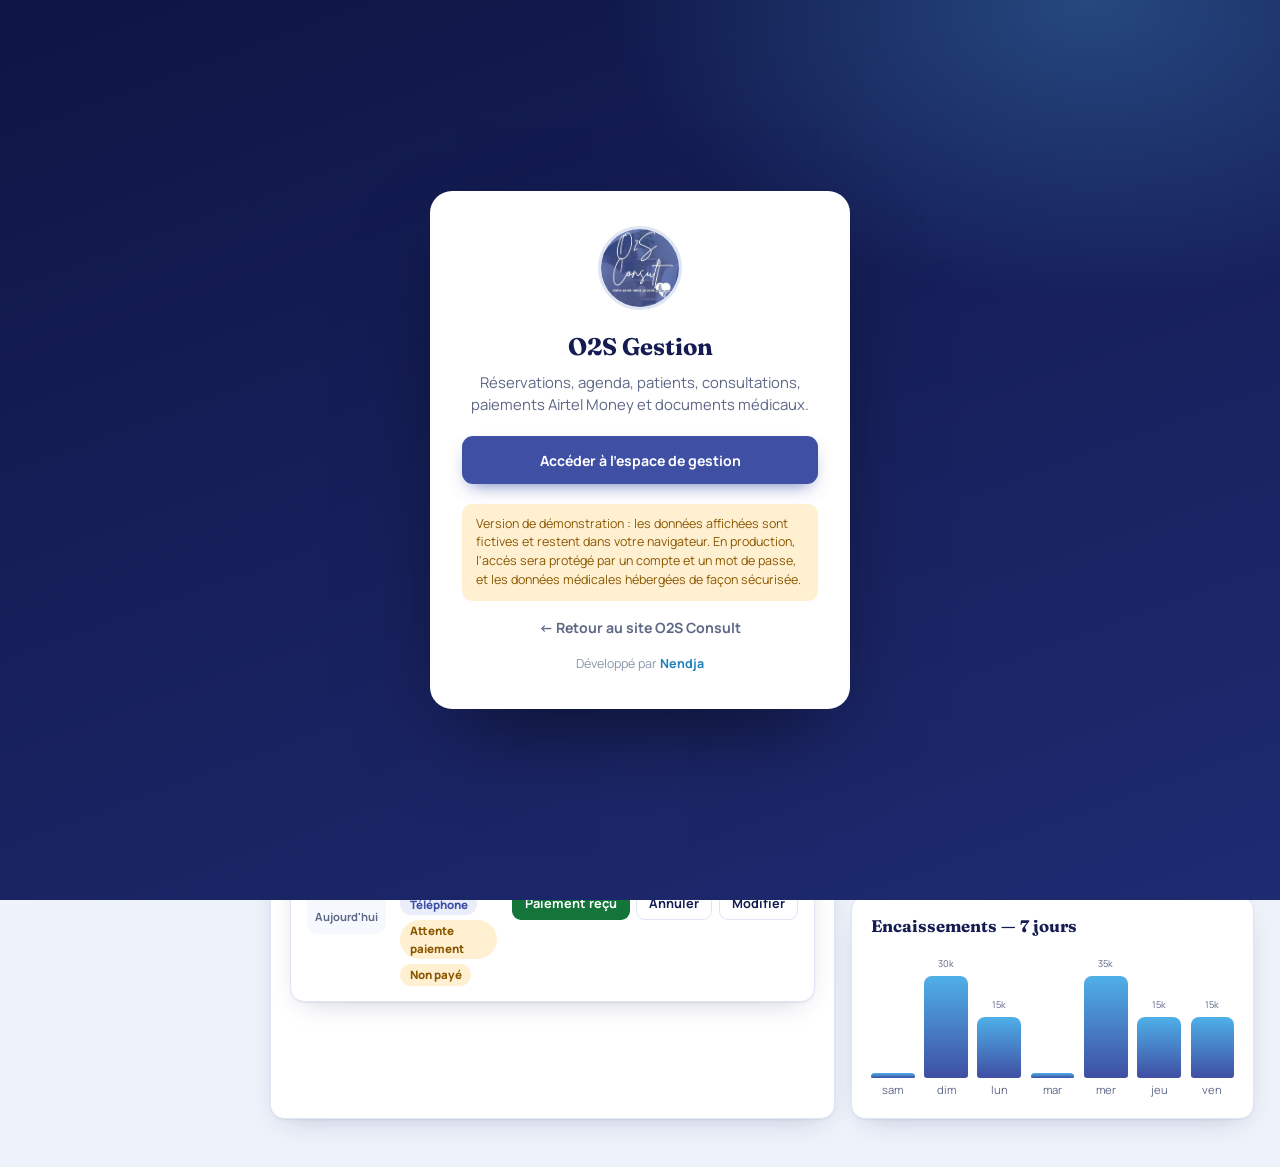
<file: gestion/index.html>
<!DOCTYPE html>
<html lang="fr">
<head>
  <meta charset="UTF-8">
  <meta name="viewport" content="width=device-width, initial-scale=1, viewport-fit=cover">
  <title>O2S Gestion — Espace interne</title>
  <meta name="robots" content="noindex, nofollow">
  <meta name="theme-color" content="#141c52">
  <link rel="icon" type="image/png" href="../assets/img/logo.png">
  <link rel="preconnect" href="https://fonts.googleapis.com">
  <link rel="preconnect" href="https://fonts.gstatic.com" crossorigin>
  <link href="https://fonts.googleapis.com/css2?family=Fraunces:opsz,wght@9..144,600;9..144,700&family=Manrope:wght@400;500;600;700;800&display=swap" rel="stylesheet">
  <link rel="stylesheet" href="gestion.css">
</head>
<body>

<div class="login" id="login">
  <div class="login__card">
    <img class="login__logo" src="../assets/img/logo.png" alt="Logo O2S Consult">
    <h1>O2S Gestion</h1>
    <p>Réservations, agenda, patients, consultations, paiements Airtel Money et documents médicaux.</p>
    <button class="btn btn--pri btn--block" data-act="enter" style="min-height:48px">Accéder à l'espace de gestion</button>
    <p class="login__note">Version de démonstration : les données affichées sont fictives et restent dans votre navigateur. En production, l'accès sera protégé par un compte et un mot de passe, et les données médicales hébergées de façon sécurisée.</p>
    <a class="login__back" href="../">← Retour au site O2S Consult</a>
    <p style="margin:1rem 0 0;font-size:.78rem;color:#8a97ad">Développé par <b style="color:#1d7fb8">Nendja</b></p>
  </div>
</div>

<div class="app">
  <aside class="side">
    <a class="side__brand" href="#/dashboard"><img src="../assets/img/logo.png" alt=""><div><b>O2S Gestion</b><small>ESPACE INTERNE</small></div></a>
    <nav id="nav" aria-label="Navigation de l'application"></nav>
    <div class="side__foot">
      <div class="user"><span class="avatar">DR</span><div><b>Dr (démo)</b><small>Médecin — administrateur</small></div></div>
      <a class="side__link" href="../">← Retour au site</a>
      <button class="side__link" data-act="logout">Se déconnecter</button>
    </div>
  </aside>
  <div class="main">
    <header class="top">
      <button class="backbtn off" id="back" aria-label="Retour" data-act="back"><svg class="i" viewBox="0 0 24 24"><path d="M15 5l-7 7 7 7"/></svg></button>
      <a class="mobile-logo" href="#/dashboard" aria-label="Tableau de bord"><img src="../assets/img/logo.png" alt="" width="34" height="34"></a>
      <div><h1 id="title">Tableau de bord</h1><span class="date" id="date"></span></div>
      <span class="top__sp"></span>
      <button class="btn btn--pri desk-only" data-act="new-rdv"><svg class="i" viewBox="0 0 24 24"><path d="M12 5v14M5 12h14"/></svg>Nouveau rendez-vous</button>
      <button class="btn btn--line btn--sm" data-act="logout" style="margin-left:.2rem" aria-label="Quitter">Quitter</button>
    </header>
    <main class="view" id="view"></main>
  </div>
</div>

<nav class="tabbar" id="tabbar" aria-label="Navigation mobile"></nav>
<div id="modals"></div>

<script src="data.js"></script>
<script src="app.js"></script>
</body>
</html>
</file>
<file: gestion/gestion.css>
/* O2S Gestion — espace interne */
:root {
  --navy: #141c52; --navy-2: #1f2b72; --blue: #3f4fa3; --sky: #4fb0e8; --sky-d: #1d7fb8;
  --bg: #eef2fa; --card: #fff; --ink: #1b2240; --muted: #5d6786; --line: #dfe5f3; --soft: #f5f8fd;
  --ok: #14753a; --ok-bg: #dff5e7; --warn: #8a5600; --warn-bg: #fff0d1; --bad: #a82a1d; --bad-bg: #fde0dd; --info: #1d4f91; --info-bg: #e1ecfb;
  --ff-d: "Fraunces", Georgia, serif; --ff: "Manrope", system-ui, -apple-system, "Segoe UI", sans-serif;
  --r: 14px; --shadow: 0 1px 2px rgba(20,28,82,.06), 0 10px 28px -14px rgba(20,28,82,.28); --side: 244px; --tab: 66px;
}
*, *::before, *::after { box-sizing: border-box; }
html, body { margin: 0; height: 100%; }
body { font-family: var(--ff); font-size: 15px; line-height: 1.5; color: var(--ink); background: var(--bg); -webkit-font-smoothing: antialiased; }
h1, h2, h3, h4 { font-family: var(--ff-d); margin: 0; line-height: 1.2; color: var(--navy); }
p, ul { margin: 0; padding: 0; } ul { list-style: none; }
button, input, select, textarea { font: inherit; color: inherit; }
button { cursor: pointer; }
a { color: inherit; text-decoration: none; }
[hidden] { display: none !important; }
svg.i { width: 20px; height: 20px; fill: none; stroke: currentColor; stroke-width: 1.8; stroke-linecap: round; stroke-linejoin: round; flex: none; }

/* Connexion */
.login { position: fixed; inset: 0; z-index: 300; display: grid; place-items: center; padding: 1.2rem; background: radial-gradient(800px 500px at 85% 0%, rgba(79,176,232,.3), transparent 60%), linear-gradient(160deg, #0e1544, var(--navy-2)); }
.login__card { width: min(420px, 100%); background: #fff; border-radius: 22px; padding: 2.2rem 2rem; text-align: center; box-shadow: 0 40px 90px -30px rgba(0,0,0,.6); }
.login__logo { width: 84px; height: 84px; border-radius: 50%; margin: 0 auto 1rem; border: 3px solid var(--line); object-fit: cover; }
.login h1 { font-size: 1.5rem; } .login p { color: var(--muted); margin: .6rem 0 1.3rem; font-size: .93rem; }
.login__note { font-size: .78rem !important; background: var(--warn-bg); color: var(--warn) !important; border-radius: 10px; padding: .7rem .9rem; text-align: left; margin: 1.2rem 0 0 !important; }
.login__back { display: inline-block; margin-top: 1rem; font-weight: 700; font-size: .88rem; color: var(--muted); }

/* Boutons / formulaires */
.btn { display: inline-flex; align-items: center; justify-content: center; gap: .5rem; border: 1.5px solid transparent; border-radius: 11px; padding: .6rem 1rem; font-weight: 700; font-size: .88rem; min-height: 42px; transition: .2s; white-space: nowrap; background: #fff; }
.btn:active { transform: scale(.98); }
.btn--pri { background: var(--blue); color: #fff; box-shadow: 0 8px 18px -8px rgba(63,79,163,.8); }
.btn--sky { background: var(--sky); color: var(--navy); }
.btn--line { border-color: var(--line); background: #fff; color: var(--navy); }
.btn--line:hover { border-color: var(--blue); }
.btn--ok { background: var(--ok); color: #fff; } .btn--bad { background: var(--bad-bg); color: var(--bad); }
.btn--sm { min-height: 34px; padding: .35rem .75rem; font-size: .8rem; border-radius: 9px; }
.btn--block { width: 100%; }
.field { display: grid; gap: .3rem; } .field label { font-weight: 700; font-size: .8rem; color: var(--navy); }
.field input, .field select, .field textarea { width: 100%; border: 1.5px solid var(--line); border-radius: 10px; padding: .6rem .8rem; background: #fff; min-height: 42px; }
.field input:focus, .field select:focus, .field textarea:focus { outline: none; border-color: var(--blue); box-shadow: 0 0 0 3px rgba(63,79,163,.14); }
.grid2 { display: grid; grid-template-columns: 1fr 1fr; gap: .8rem; } .grid3 { display: grid; grid-template-columns: repeat(3, 1fr); gap: .8rem; }

/* Cadre */
.app { display: grid; grid-template-columns: var(--side) 1fr; min-height: 100vh; }
.side { background: var(--navy); color: #d3dbff; display: flex; flex-direction: column; padding: 1rem .8rem; position: sticky; top: 0; height: 100vh; }
.side__brand { display: flex; gap: .7rem; align-items: center; padding: .4rem .5rem 1rem; color: #fff; }
.side__brand img { width: 42px; height: 42px; border-radius: 50%; border: 2px solid #fff; }
.side__brand b { font-family: var(--ff-d); font-size: 1.1rem; display: block; line-height: 1.1; } .side__brand small { font-size: .62rem; letter-spacing: .16em; color: var(--sky); font-weight: 700; }
#nav { display: grid; gap: .2rem; flex: 1; align-content: start; }
#nav a { display: flex; align-items: center; gap: .75rem; padding: .65rem .8rem; border-radius: 11px; font-weight: 700; font-size: .9rem; color: #c3ccf4; }
#nav a:hover { background: rgba(255,255,255,.08); color: #fff; }
#nav a.on { background: var(--sky); color: var(--navy); }
.side__foot { border-top: 1px solid rgba(255,255,255,.14); padding-top: .8rem; display: grid; gap: .2rem; }
.user { display: flex; gap: .6rem; align-items: center; padding: .3rem .4rem .6rem; color: #fff; }
.user small { display: block; color: #a9b4e6; font-size: .72rem; }
.avatar { width: 36px; height: 36px; border-radius: 50%; background: var(--sky); color: var(--navy); display: grid; place-items: center; font-weight: 800; font-size: .8rem; flex: none; }
.side__link { display: block; padding: .55rem .8rem; border-radius: 10px; font-weight: 700; font-size: .87rem; color: #c3ccf4; background: none; border: 0; text-align: left; width: 100%; }
.side__link:hover { background: rgba(255,255,255,.08); color: #fff; }
.main { min-width: 0; }
.top { display: flex; align-items: center; gap: .8rem; padding: 1rem 1.6rem; background: #fff; border-bottom: 1px solid var(--line); position: sticky; top: 0; z-index: 20; }
.top h1 { font-size: 1.35rem; } .date { font-size: .8rem; color: var(--muted); text-transform: capitalize; }
.top__sp { flex: 1; }
.backbtn { display: none; width: 40px; height: 40px; border-radius: 50%; border: 1.5px solid var(--line); background: #fff; place-items: center; flex: none; }
.mobile-logo { display: none; }
.view { padding: 1.4rem 1.6rem 3rem; max-width: 1200px; }

/* Cartes */
.card { background: var(--card); border: 1px solid var(--line); border-radius: var(--r); box-shadow: var(--shadow); padding: 1.2rem; }
.card h3 { font-size: 1.05rem; margin-bottom: .8rem; display: flex; justify-content: space-between; align-items: center; gap: .6rem; }
.kpis { display: grid; grid-template-columns: repeat(4, 1fr); gap: 1rem; margin-bottom: 1.2rem; }
.kpi { background: #fff; border: 1px solid var(--line); border-radius: var(--r); padding: 1rem 1.1rem; box-shadow: var(--shadow); }
.kpi small { color: var(--muted); font-weight: 700; font-size: .76rem; text-transform: uppercase; letter-spacing: .06em; }
.kpi b { display: block; font-family: var(--ff-d); font-size: 1.7rem; color: var(--navy); margin-top: .2rem; }
.kpi span { font-size: .8rem; color: var(--muted); }
.cols { display: grid; grid-template-columns: 1.4fr 1fr; gap: 1rem; }
.stack { display: grid; gap: 1rem; }
.bars { display: flex; align-items: flex-end; gap: .6rem; height: 150px; padding-top: .5rem; }
.bars div { flex: 1; display: flex; flex-direction: column; align-items: center; justify-content: flex-end; height: 100%; font-size: .7rem; color: var(--muted); gap: .3rem; }
.bars i { display: block; width: 100%; background: linear-gradient(180deg, var(--sky), var(--blue)); border-radius: 8px 8px 3px 3px; min-height: 3px; }

/* Listes */
.tools { display: flex; flex-wrap: wrap; gap: .6rem; margin-bottom: 1rem; align-items: center; }
.tools .field { flex: 1; min-width: 160px; }
.chips { display: flex; gap: .4rem; flex-wrap: wrap; }
.chip { border: 1.5px solid var(--line); background: #fff; border-radius: 999px; padding: .3rem .8rem; font-weight: 700; font-size: .8rem; color: var(--muted); }
.chip.on { background: var(--navy); color: #fff; border-color: var(--navy); }
.list { display: grid; gap: .7rem; }
.item { background: #fff; border: 1px solid var(--line); border-radius: var(--r); padding: .9rem 1rem; display: grid; grid-template-columns: auto 1fr auto; gap: .9rem; align-items: center; box-shadow: var(--shadow); }
.item__time { text-align: center; min-width: 58px; background: var(--soft); border-radius: 10px; padding: .4rem .5rem; }
.item__time b { display: block; font-family: var(--ff-d); font-size: 1.05rem; color: var(--navy); } .item__time small { font-size: .7rem; color: var(--muted); font-weight: 700; }
.item__main b { display: block; } .item__main small { color: var(--muted); font-size: .82rem; }
.item__act { display: flex; gap: .4rem; flex-wrap: wrap; justify-content: flex-end; }
.badge { display: inline-block; padding: .15rem .6rem; border-radius: 999px; font-size: .72rem; font-weight: 800; }
.b-demande, .b-info { background: var(--info-bg); color: var(--info); } .b-attente, .b-warn { background: var(--warn-bg); color: var(--warn); }
.b-confirme, .b-ok, .b-realise { background: var(--ok-bg); color: var(--ok); } .b-annule, .b-bad { background: var(--bad-bg); color: var(--bad); }
.b-rembourse { background: #eadcf9; color: #5a2a9a; } .b-tel { background: var(--sand, #e9eefa); color: var(--blue); } .b-dom { background: #d6f0fb; color: var(--sky-d); }
.empty { text-align: center; color: var(--muted); padding: 2rem 1rem; }
table.tbl { width: 100%; border-collapse: collapse; font-size: .88rem; }
.tbl th { text-align: left; font-size: .72rem; text-transform: uppercase; letter-spacing: .06em; color: var(--muted); padding: .5rem .6rem; border-bottom: 1px solid var(--line); }
.tbl td { padding: .65rem .6rem; border-bottom: 1px solid var(--line); vertical-align: middle; }
.tblwrap { overflow-x: auto; }

/* Agenda */
.dayhead { display: flex; align-items: center; gap: .6rem; margin-bottom: 1rem; flex-wrap: wrap; }
.dayhead h2 { font-size: 1.2rem; flex: 1; text-transform: capitalize; min-width: 160px; }
.slots { display: grid; gap: .4rem; }
.slot { display: grid; grid-template-columns: 56px 1fr; gap: .8rem; align-items: stretch; }
.slot > b { color: var(--muted); font-size: .82rem; padding-top: .6rem; }
.slot__box { min-height: 46px; border: 1.5px dashed var(--line); border-radius: 12px; padding: .3rem; display: grid; gap: .3rem; background: #fff; }
.slot__box.free { color: #9aa5c8; font-size: .8rem; display: flex; align-items: center; padding-left: .9rem; cursor: pointer; }
.slot__box.free:hover { border-color: var(--blue); color: var(--blue); }
.ev { border-left: 4px solid var(--blue); background: var(--soft); border-radius: 8px; padding: .4rem .7rem; font-size: .86rem; cursor: pointer; }
.ev.dom { border-color: var(--sky); } .ev small { color: var(--muted); display: block; }

/* Fiche */
.fiche { display: grid; grid-template-columns: 300px 1fr; gap: 1rem; }
.fiche__id { text-align: center; } .fiche__id .avatar { width: 72px; height: 72px; font-size: 1.5rem; margin: 0 auto .6rem; background: var(--blue); color: #fff; }
.kv { display: grid; gap: .55rem; margin-top: 1rem; text-align: left; } .kv div { display: flex; justify-content: space-between; gap: .8rem; border-top: 1px solid var(--line); padding-top: .5rem; font-size: .86rem; }
.kv span { color: var(--muted); } .kv b { text-align: right; }
.tl { border-left: 2px solid var(--line); margin-left: .5rem; display: grid; gap: .9rem; }
.tl li { position: relative; padding-left: 1.1rem; } .tl li::before { content: ""; position: absolute; left: -6px; top: .35rem; width: 10px; height: 10px; border-radius: 50%; background: var(--sky); }
.tl small { color: var(--muted); }

/* Modales */
.modal { position: fixed; inset: 0; background: rgba(14,21,68,.6); z-index: 200; display: grid; place-items: center; padding: 1rem; }
.modal__box { background: #fff; border-radius: 20px; width: min(640px, 100%); max-height: 92vh; overflow: auto; box-shadow: 0 40px 90px -30px rgba(0,0,0,.6); }
.modal__head { display: flex; align-items: center; justify-content: space-between; gap: 1rem; padding: 1rem 1.3rem; border-bottom: 1px solid var(--line); position: sticky; top: 0; background: #fff; z-index: 2; }
.modal__body { padding: 1.2rem 1.3rem; display: grid; gap: .9rem; } .modal__foot { padding: 1rem 1.3rem; border-top: 1px solid var(--line); display: flex; gap: .6rem; justify-content: flex-end; flex-wrap: wrap; }
.x { width: 38px; height: 38px; border-radius: 50%; border: 0; background: var(--soft); font-size: 1.4rem; line-height: 1; }
.notice { background: var(--warn-bg); color: var(--warn); border-radius: 10px; padding: .6rem .8rem; font-size: .84rem; font-weight: 600; }
.notice.ok { background: var(--ok-bg); color: var(--ok); } .notice.info { background: var(--info-bg); color: var(--info); }
.toast { position: fixed; left: 50%; bottom: 90px; transform: translateX(-50%); background: var(--navy); color: #fff; padding: .7rem 1.2rem; border-radius: 999px; font-weight: 700; z-index: 400; box-shadow: var(--shadow); }
.tabbar { display: none; }

@media (max-width: 900px) {
  .app { grid-template-columns: 1fr; } .side { display: none; }
  .top { padding: .7rem 1rem; } .view { padding: 1rem 1rem calc(var(--tab) + 2.2rem); }
  .backbtn { display: grid; } .backbtn.off { display: none; } .mobile-logo { display: block; } .mobile-logo img { border-radius: 50%; }
  .desk-only { display: none; }
  .kpis { grid-template-columns: 1fr 1fr; gap: .7rem; } .kpi b { font-size: 1.4rem; }
  .cols, .fiche { grid-template-columns: 1fr; }
  .item { grid-template-columns: auto 1fr; } .item__act { grid-column: 1 / -1; justify-content: flex-start; }
  .grid2, .grid3 { grid-template-columns: 1fr; }
  .modal { align-items: end; padding: 0; } .modal__box { border-radius: 20px 20px 0 0; max-height: 94vh; }
  .tabbar { display: grid; grid-template-columns: repeat(5, 1fr); position: fixed; left: 0; right: 0; bottom: 0; z-index: 50; height: var(--tab); background: #fff; border-top: 1px solid var(--line); padding-bottom: env(safe-area-inset-bottom); box-shadow: 0 -10px 28px -16px rgba(20,28,82,.5); }
  .tabbar a, .tabbar button { display: flex; flex-direction: column; align-items: center; justify-content: center; gap: .1rem; border: 0; background: none; font-size: .66rem; font-weight: 800; color: var(--muted); }
  .tabbar .on { color: var(--blue); }
  .toast { bottom: calc(var(--tab) + 16px); }
}
@media print { .side, .top, .tabbar, .tools, .noprint { display: none !important; } }

@media (max-width: 1180px) { .cols, .fiche { grid-template-columns: 1fr; } }
</file>
